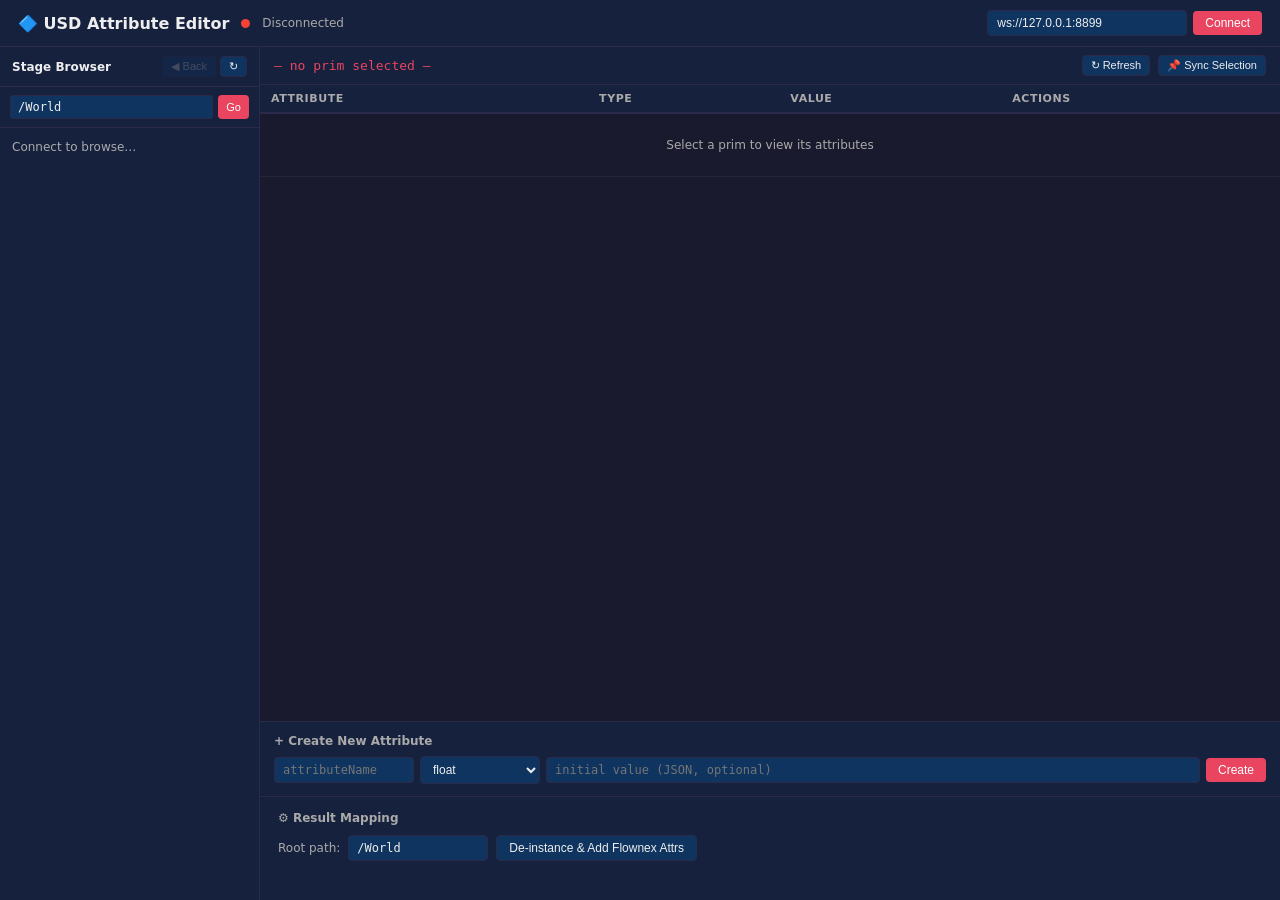
<file: source/extensions/omnicool.webapp/backup/webapp/usd-editor - Copy.html>
<!DOCTYPE html>
<html lang="en">
<head>
  <meta charset="utf-8"/>
  <meta name="viewport" content="width=device-width,initial-scale=1"/>
  <title>USD Attribute Editor</title>
  <style>
    :root {
      --bg: #1a1a2e; --surface: #16213e; --card: #0f3460;
      --accent: #e94560; --accent2: #533483;
      --text: #eee; --text-dim: #aaa; --border: #2a2a4a;
      --success: #4caf50; --warning: #ff9800; --error: #f44336;
    }
    * { box-sizing: border-box; margin: 0; padding: 0; }
    body { background: var(--bg); color: var(--text); font-family: 'Segoe UI', system-ui, sans-serif; height: 100vh; display: flex; flex-direction: column; overflow: hidden; }
    header { background: var(--surface); padding: 10px 18px; display: flex; align-items: center; gap: 12px; border-bottom: 1px solid var(--border); flex-shrink: 0; }
    header h1 { font-size: 16px; font-weight: 600; white-space: nowrap; }
    .status-dot { width: 9px; height: 9px; border-radius: 50%; background: var(--error); flex-shrink: 0; }
    .status-dot.connected { background: var(--success); }
    .status-dot.connecting { background: var(--warning); }
    .status-label { font-size: 12px; color: var(--text-dim); white-space: nowrap; }
    .ws-row { display: flex; gap: 6px; margin-left: auto; align-items: center; }
    .ws-row input { background: var(--card); border: 1px solid var(--border); color: var(--text); padding: 5px 9px; border-radius: 4px; font-size: 12px; width: 200px; }
    button { cursor: pointer; border: none; border-radius: 4px; padding: 5px 12px; font-size: 12px; font-weight: 500; transition: opacity .15s; }
    button:disabled { opacity: .4; cursor: default; }
    .btn-primary { background: var(--accent); color: #fff; }
    .btn-primary:not(:disabled):hover { opacity: .82; }
    .btn-secondary { background: var(--card); color: var(--text); border: 1px solid var(--border); }
    .btn-secondary:not(:disabled):hover { background: var(--accent2); border-color: var(--accent2); }
    .btn-danger { background: transparent; color: var(--error); border: 1px solid var(--error); }
    .btn-danger:not(:disabled):hover { background: var(--error); color: #fff; }
    .btn-sm { padding: 3px 8px; font-size: 11px; }
    .sel-bar { background: var(--accent2); padding: 5px 16px; font-size: 12px; display: none; align-items: center; gap: 8px; flex-shrink: 0; }
    .sel-bar.show { display: flex; }
    main { flex: 1; display: flex; overflow: hidden; }
    /* ── Prim panel ── */
    .prim-panel { width: 260px; background: var(--surface); border-right: 1px solid var(--border); display: flex; flex-direction: column; flex-shrink: 0; }
    .panel-hdr { padding: 9px 12px; font-size: 12px; font-weight: 600; border-bottom: 1px solid var(--border); display: flex; align-items: center; justify-content: space-between; gap: 4px; }
    .btn-back { background: var(--card); color: var(--text-dim); border: 1px solid var(--border); padding: 3px 8px; font-size: 11px; border-radius: 3px; cursor: pointer; }
    .btn-back:not(:disabled):hover { background: var(--accent2); border-color: var(--accent2); color: var(--text); }
    .btn-back:disabled { opacity: .3; cursor: default; }
    .path-row { padding: 8px 10px; display: flex; gap: 5px; border-bottom: 1px solid var(--border); }
    .path-row input { flex: 1; background: var(--card); border: 1px solid var(--border); color: var(--text); padding: 4px 7px; border-radius: 3px; font-size: 12px; font-family: monospace; }
    .prim-list { flex: 1; overflow-y: auto; }
    .prim-item { padding: 6px 12px; font-size: 12px; cursor: pointer; border-bottom: 1px solid rgba(255,255,255,.04); display: flex; align-items: center; gap: 6px; font-family: monospace; }
    .prim-item:hover { background: var(--card); }
    .prim-item.sel { background: var(--accent2); }
    .prim-icon { opacity: .5; font-style: normal; }
    /* ── Attr panel ── */
    .attr-panel { flex: 1; display: flex; flex-direction: column; overflow: hidden; min-width: 0; }
    .attr-toolbar { padding: 8px 14px; border-bottom: 1px solid var(--border); display: flex; align-items: center; gap: 8px; background: var(--surface); flex-shrink: 0; flex-wrap: wrap; }
    .attr-toolbar .prim-lbl { font-size: 13px; color: var(--accent); font-family: monospace; flex: 1; min-width: 0; overflow: hidden; text-overflow: ellipsis; white-space: nowrap; }
    .table-wrap { flex: 1; overflow-y: auto; }
    table { width: 100%; border-collapse: collapse; font-size: 12px; }
    th { text-align: left; padding: 7px 11px; background: var(--surface); border-bottom: 2px solid var(--border); font-weight: 600; color: var(--text-dim); font-size: 11px; text-transform: uppercase; letter-spacing: .05em; position: sticky; top: 0; }
    td { padding: 5px 11px; border-bottom: 1px solid rgba(255,255,255,.05); vertical-align: middle; }
    tr:hover td { background: rgba(255,255,255,.03); }
    .col-name { font-family: monospace; color: #64b5f6; white-space: nowrap; }
    .col-type { color: var(--text-dim); font-family: monospace; font-size: 11px; white-space: nowrap; }
    .col-val  { font-family: monospace; max-width: 280px; overflow: hidden; text-overflow: ellipsis; white-space: nowrap; }
    .col-acts { white-space: nowrap; }
    .edit-inp { background: var(--card); border: 1px solid var(--accent); color: var(--text); padding: 3px 7px; border-radius: 3px; font-family: monospace; font-size: 12px; width: 100%; }
    .act-row { display: flex; gap: 3px; }
    /* ── Create form ── */
    .create-form { padding: 12px 14px; background: var(--surface); border-top: 1px solid var(--border); flex-shrink: 0; }
    .create-form h3 { font-size: 12px; font-weight: 600; color: var(--text-dim); margin-bottom: 8px; }
    .form-row { display: flex; gap: 6px; flex-wrap: wrap; align-items: center; }
    .form-row input, .form-row select { background: var(--card); border: 1px solid var(--border); color: var(--text); padding: 5px 8px; border-radius: 4px; font-size: 12px; }
    #newName { width: 140px; font-family: monospace; }
    #newType { width: 120px; }
    #newVal  { flex: 1; min-width: 100px; font-family: monospace; }
    /* ── Toast ── */
    #toast { position: fixed; bottom: 18px; right: 18px; background: var(--card); color: var(--text); padding: 9px 16px; border-radius: 5px; font-size: 12px; display: none; border-left: 3px solid var(--success); z-index: 999; max-width: 320px; }
    #toast.err { border-left-color: var(--error); }
    /* ── Scrollbar ── */
    ::-webkit-scrollbar { width: 6px; } ::-webkit-scrollbar-track { background: transparent; } ::-webkit-scrollbar-thumb { background: #333; border-radius: 3px; }
    /* ── Result Mapping panel ── */
    .result-mapping-panel { padding: 14px 18px; background: var(--surface); border-top: 1px solid var(--border); flex-shrink: 0; }
    .result-mapping-panel h3 { font-size: 12px; font-weight: 600; color: var(--text-dim); margin-bottom: 10px; }
    .result-mapping-panel .rm-row { display: flex; gap: 8px; align-items: center; flex-wrap: wrap; }
    .result-mapping-panel .rm-row label { font-size: 12px; color: var(--text-dim); white-space: nowrap; }
    .result-mapping-panel .rm-row input { background: var(--card); border: 1px solid var(--border); color: var(--text); padding: 5px 8px; border-radius: 4px; font-size: 12px; font-family: monospace; width: 140px; }
    #rmResult { margin-top: 8px; font-size: 12px; color: var(--success); min-height: 1.4em; }
  </style>
</head>
<body>

<header>
  <h1>🔷 USD Attribute Editor</h1>
  <div class="status-dot" id="dot"></div>
  <span class="status-label" id="statusLbl">Disconnected</span>
  <div class="ws-row">
    <input id="wsUrl" value="ws://127.0.0.1:8899" placeholder="ws://host:port"/>
    <button class="btn-primary" id="connectBtn" onclick="toggleConnect()">Connect</button>
  </div>
</header>

<div class="sel-bar" id="selBar">
  📌 Viewport selection:&nbsp;<span id="selPaths" style="font-family:monospace"></span>
  <button class="btn-sm btn-secondary" onclick="loadFromSel()">Load</button>
</div>

<main>
  <div class="prim-panel">
    <div class="panel-hdr">
      Stage Browser
      <div style="display:flex;gap:4px;align-items:center">
        <button class="btn-back" id="backBtn" onclick="goBack()" disabled title="Go to parent prim">◀ Back</button>
        <button class="btn-sm btn-secondary" onclick="refreshChildren()" title="Refresh children">↻</button>
      </div>
    </div>
    <div class="path-row">
      <input id="pathInp" value="/World" placeholder="Prim path" onkeydown="if(event.key==='Enter')goPath()"/>
      <button class="btn-sm btn-primary" onclick="goPath()">Go</button>
    </div>
    <div class="prim-list" id="primList"><div style="padding:12px;color:var(--text-dim);font-size:12px">Connect to browse…</div></div>
  </div>

  <div class="attr-panel">
    <div class="attr-toolbar">
      <span class="prim-lbl" id="primLbl">— no prim selected —</span>
      <button class="btn-sm btn-secondary" onclick="refreshAttrs()">↻ Refresh</button>
      <button class="btn-sm btn-secondary" onclick="syncSel()">📌 Sync Selection</button>
    </div>
    <div class="table-wrap">
      <table>
        <thead><tr><th>Attribute</th><th>Type</th><th>Value</th><th>Actions</th></tr></thead>
        <tbody id="attrTbody">
          <tr><td colspan="4" style="text-align:center;padding:24px;color:var(--text-dim)">Select a prim to view its attributes</td></tr>
        </tbody>
      </table>
    </div>
    <div class="create-form">
      <h3>+ Create New Attribute</h3>
      <div class="form-row">
        <input id="newName" placeholder="attributeName" />
        <select id="newType">
          <option value="float">float</option>
          <option value="double">double</option>
          <option value="int">int</option>
          <option value="bool">bool</option>
          <option value="string">string</option>
          <option value="token">token</option>
          <option value="asset">asset</option>
          <option value="float2">float2</option>
          <option value="float3">float3</option>
          <option value="float4">float4</option>
          <option value="double3">double3</option>
          <option value="color3f">color3f</option>
          <option value="color4f">color4f</option>
          <option value="normal3f">normal3f</option>
          <option value="point3f">point3f</option>
          <option value="vector3f">vector3f</option>
          <option value="texCoord2f">texCoord2f</option>
          <option value="matrix4d">matrix4d</option>
          <option value="quatf">quatf</option>
        </select>
        <input id="newVal" placeholder="initial value (JSON, optional)" />
        <button class="btn-primary" onclick="createAttr()">Create</button>
      </div>
    </div>
    <div class="result-mapping-panel">
      <h3>⚙ Result Mapping</h3>
      <div class="rm-row">
        <label>Root path:</label>
        <input id="rmRoot" value="/World" placeholder="/World" />
        <button class="btn-secondary" onclick="runDeinstanceAndAddFlownex()">De-instance &amp; Add Flownex Attrs</button>
      </div>
      <div id="rmResult"></div>
    </div>
  </div>
</main>

<div id="toast"></div>

<script>
  /* ── State ─────────────────────────────────────────────────── */
  let ws = null, msgId = 0, pending = {}, currentPrim = null, editingAttr = null, attrRows = [];
  let navHistory = [];  // stack of previously visited prim paths

  /* ── Navigation history helpers ───────────────────────────── */
  function _updateBackBtn() {
    const btn = document.getElementById('backBtn');
    if (btn) btn.disabled = navHistory.length === 0;
  }

  async function goBack() {
    if (navHistory.length === 0) return;
    const prev = navHistory.pop();
    _updateBackBtn();
    await _selectPrimInternal(prev);
  }

  /* ── WebSocket ─────────────────────────────────────────────── */
  function toggleConnect() {
    if (ws && ws.readyState === WebSocket.OPEN) { ws.close(); return; }
    connect();
  }

  function connect() {
    const url = document.getElementById('wsUrl').value.trim();
    if (ws) { ws.close(); ws = null; }
    setStatus('connecting');
    ws = new WebSocket(url);
    ws.onopen = () => {
      setStatus('connected');
      document.getElementById('connectBtn').textContent = 'Disconnect';
      syncSel();
      if (currentPrim) refreshAttrs();
      else refreshChildren();
    };
    ws.onclose = ws.onerror = () => {
      setStatus('disconnected');
      document.getElementById('connectBtn').textContent = 'Connect';
    };
    ws.onmessage = (evt) => {
      let msg; try { msg = JSON.parse(evt.data); } catch { return; }
      const cb = pending[msg.id];
      if (cb) { delete pending[msg.id]; msg.ok ? cb.resolve(msg.payload) : cb.reject(new Error(msg.error || 'USD error')); }
    };
  }

  function send(type, payload) {
    return new Promise((resolve, reject) => {
      if (!ws || ws.readyState !== WebSocket.OPEN) { reject(new Error('Not connected')); return; }
      const id = String(++msgId);
      pending[id] = { resolve, reject };
      ws.send(JSON.stringify({ id, type, payload }));
      setTimeout(() => { if (pending[id]) { delete pending[id]; reject(new Error('Timeout')); } }, 10000);
    });
  }

  function setStatus(s) {
    const dot = document.getElementById('dot'), lbl = document.getElementById('statusLbl');
    dot.className = 'status-dot' + (s === 'connected' ? ' connected' : s === 'connecting' ? ' connecting' : '');
    lbl.textContent = s === 'connected' ? 'Connected' : s === 'connecting' ? 'Connecting…' : 'Disconnected';
  }

  function toast(msg, isErr) {
    const t = document.getElementById('toast');
    t.textContent = msg; t.className = isErr ? 'err' : ''; t.style.display = 'block';
    setTimeout(() => { t.style.display = 'none'; }, 3000);
  }

  /* ── Prim browser ──────────────────────────────────────────── */
  async function goPath() {
    const p = document.getElementById('pathInp').value.trim();
    if (p) await selectPrim(p);
  }

  async function refreshChildren() {
    const path = document.getElementById('pathInp').value.trim() || '/';
    try {
      const r = await send('usd.list_children', { primPath: path });
      renderPrimList(r.children || []);
    } catch(e) { toast('Error: ' + e.message, true); }
  }

  /* Internal: navigate to a prim WITHOUT pushing history (used by goBack). */
  async function _selectPrimInternal(path) {
    currentPrim = path;
    document.getElementById('pathInp').value = path;
    document.getElementById('primLbl').textContent = path;
    document.querySelectorAll('.prim-item').forEach(el => el.classList.toggle('sel', el.dataset.path === path));
    await Promise.all([refreshAttrs(), refreshChildren()]);
  }

  /* Public: navigate to a prim and push current location onto the back-stack. */
  async function selectPrim(path) {
    if (currentPrim && currentPrim !== path) {
      navHistory.push(currentPrim);
      _updateBackBtn();
    }
    await _selectPrimInternal(path);
  }

  function renderPrimList(paths) {
    const list = document.getElementById('primList');
    if (!paths.length) { list.innerHTML = '<div style="padding:12px;color:var(--text-dim);font-size:12px">No children</div>'; return; }
    list.innerHTML = '';
    paths.forEach(p => {
      const el = document.createElement('div');
      el.className = 'prim-item' + (p === currentPrim ? ' sel' : '');
      el.dataset.path = p;
      el.innerHTML = `<i class="prim-icon">▸</i>${esc(p.split('/').pop())}`;
      el.title = p;
      el.onclick = () => selectPrim(p);
      list.appendChild(el);
    });
  }

  /* ── Attribute editor ──────────────────────────────────────── */
  async function refreshAttrs() {
    if (!currentPrim) return;
    const tbody = document.getElementById('attrTbody');
    tbody.innerHTML = '<tr><td colspan="4" style="padding:12px;color:var(--text-dim)">Loading…</td></tr>';
    try {
      const { attrs } = await send('usd.list_attrs', { primPath: currentPrim });
      attrRows = await Promise.all((attrs || []).map(async name => {
        try { const r = await send('usd.get_attr', { primPath: currentPrim, attr: name }); return { name, value: r.value }; }
        catch { return { name, value: null }; }
      }));
      renderAttrTable();
    } catch(e) {
      tbody.innerHTML = `<tr><td colspan="4" style="padding:12px;color:var(--error)">${esc(e.message)}</td></tr>`;
    }
  }

  function renderAttrTable() {
    const tbody = document.getElementById('attrTbody');
    tbody.innerHTML = '';
    if (!attrRows.length) {
      tbody.innerHTML = '<tr><td colspan="4" style="text-align:center;padding:24px;color:var(--text-dim)">No attributes on this prim</td></tr>';
      return;
    }
    attrRows.forEach(({ name, value }) => {
      const tr = document.createElement('tr');
      const vs = fmtVal(value), editing = editingAttr === name;
      tr.innerHTML = `
        <td class="col-name">${esc(name)}</td>
        <td class="col-type">${esc(guessType(value))}</td>
        <td class="col-val">${
          editing
            ? `<input class="edit-inp" id="ei_${esc(name)}" value="${esc(vs)}" onkeydown="onEditKey(event,'${esc(name)}')">`
            : `<span title="${esc(vs)}">${esc(vs)}</span>`
        }</td>
        <td class="col-acts"><div class="act-row">${
          editing
            ? `<button class="btn-sm btn-primary" onclick="saveAttr('${esc(name)}')">✓ Save</button>
               <button class="btn-sm btn-secondary" onclick="cancelEdit()">✗</button>`
            : `<button class="btn-sm btn-secondary" onclick="startEdit('${esc(name)}')">Edit</button>
               <button class="btn-sm btn-danger" onclick="deleteAttr('${esc(name)}')">✕</button>`
        }</div></td>`;
      tbody.appendChild(tr);
    });
    if (editingAttr) { const inp = document.getElementById('ei_' + editingAttr); if (inp) { inp.focus(); inp.select(); } }
  }

  function startEdit(name) { editingAttr = name; renderAttrTable(); }
  function cancelEdit()    { editingAttr = null; renderAttrTable(); }
  function onEditKey(e, name) { if (e.key === 'Enter') saveAttr(name); else if (e.key === 'Escape') cancelEdit(); }

  async function saveAttr(name) {
    const inp = document.getElementById('ei_' + name);
    if (!inp) return;
    let value; try { value = JSON.parse(inp.value); } catch { value = inp.value; }
    try {
      await send('usd.set_attr', { primPath: currentPrim, attr: name, value });
      toast('✓ Saved: ' + name);
      editingAttr = null;
      await refreshAttrs();
    } catch(e) { toast('Error: ' + e.message, true); }
  }

  async function deleteAttr(name) {
    if (!confirm(`Delete attribute "${name}" from ${currentPrim}?`)) return;
    try {
      await send('usd.delete_attr', { primPath: currentPrim, attr: name });
      toast('✓ Deleted: ' + name);
      await refreshAttrs();
    } catch(e) { toast('Error: ' + e.message, true); }
  }

  async function createAttr() {
    const name = document.getElementById('newName').value.trim();
    const typeName = document.getElementById('newType').value;
    const rawVal  = document.getElementById('newVal').value.trim();
    if (!name) { toast('Enter attribute name', true); return; }
    if (!currentPrim) { toast('Select a prim first', true); return; }
    let value = null;
    if (rawVal) { try { value = JSON.parse(rawVal); } catch { value = rawVal; } }
    try {
      await send('usd.create_attr', { primPath: currentPrim, attr: name, typeName, value });
      toast('✓ Created: ' + name);
      document.getElementById('newName').value = '';
      document.getElementById('newVal').value  = '';
      await refreshAttrs();
    } catch(e) { toast('Error: ' + e.message, true); }
  }

  /* ── Viewport selection ────────────────────────────────────── */
  async function syncSel() {
    try {
      const { paths } = await send('usd.get_selection', {});
      const bar = document.getElementById('selBar');
      if (paths && paths.length) {
        bar.className = 'sel-bar show';
        document.getElementById('selPaths').textContent = paths.join(', ');
      } else { bar.className = 'sel-bar'; }
    } catch { /* ignore */ }
  }

  async function loadFromSel() {
    try {
      const { paths } = await send('usd.get_selection', {});
      if (paths && paths.length) await selectPrim(paths[0]);
      else toast('Nothing selected in viewport', true);
    } catch(e) { toast('Error: ' + e.message, true); }
  }

  /* ── Helpers ───────────────────────────────────────────────── */
  function fmtVal(v) {
    if (v === null || v === undefined) return '—';
    if (typeof v === 'object') return JSON.stringify(v);
    return String(v);
  }
  function guessType(v) {
    if (v === null || v === undefined) return '';
    if (Array.isArray(v)) return `array[${v.length}]`;
    return typeof v;
  }
  function esc(s) {
    return String(s).replace(/&/g,'&amp;').replace(/</g,'&lt;').replace(/>/g,'&gt;').replace(/"/g,'&quot;');
  }

  /* ── Result Mapping ────────────────────────────────────────── */
  async function runDeinstanceAndAddFlownex() {
    const root = document.getElementById('rmRoot').value.trim() || '/World';
    const lbl  = document.getElementById('rmResult');
    lbl.style.color = 'var(--text-dim)';
    lbl.textContent = 'Running…';
    try {
      const r = await send('flownex.deinstance_and_add', { root });
      lbl.style.color = 'var(--success)';
      lbl.textContent = r.message || 'Done.';
      toast('✓ ' + (r.message || 'Done.'));
    } catch(e) {
      lbl.style.color = 'var(--error)';
      lbl.textContent = 'Error: ' + e.message;
      toast('Error: ' + e.message, true);
    }
  }

  /* Auto-connect */
  window.onload = connect;
</script>
</body>
</html>
</file>
